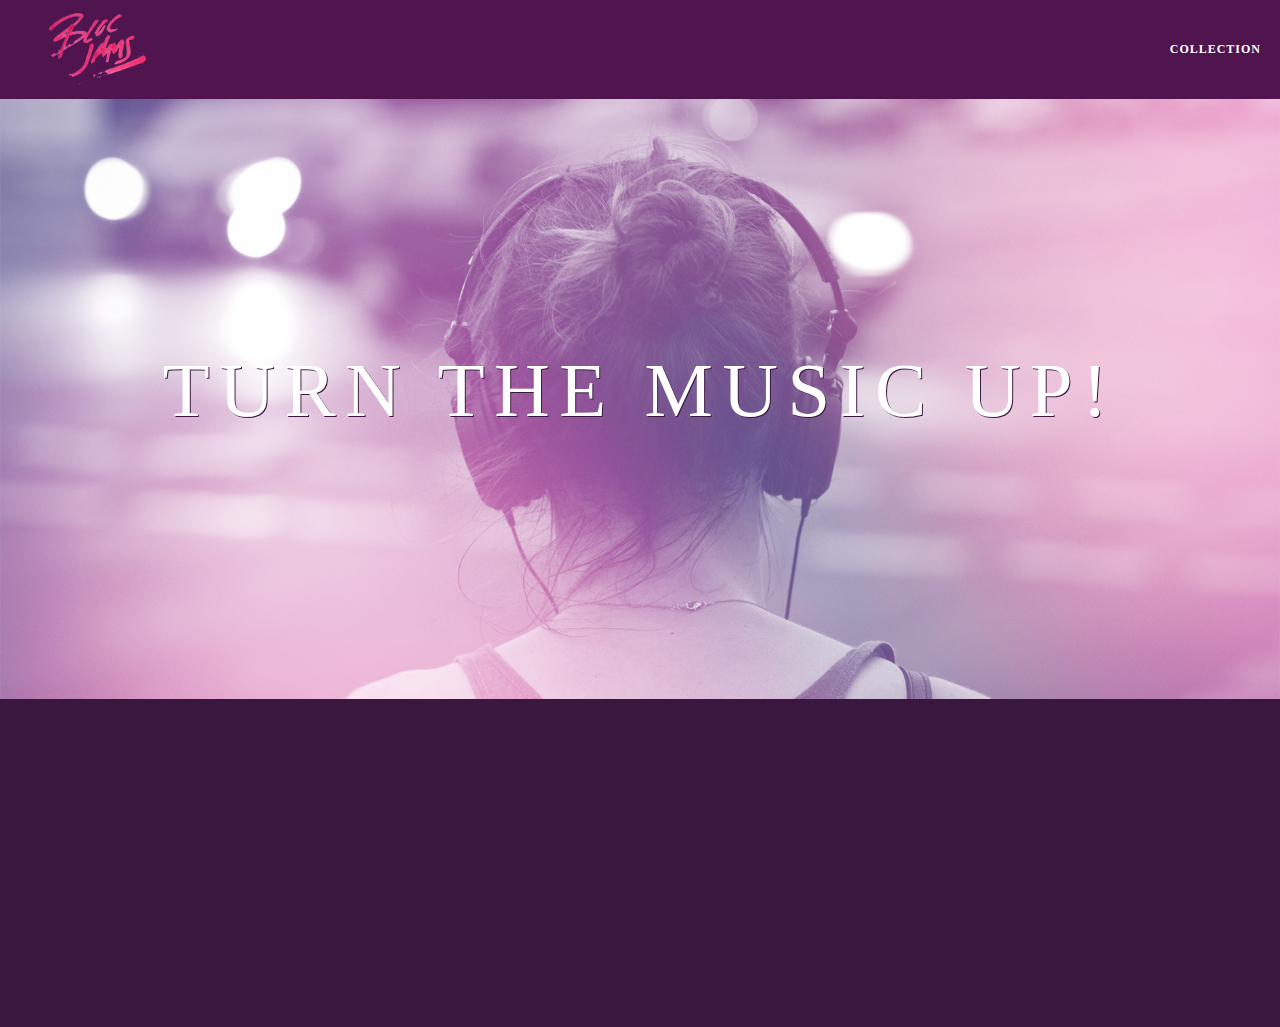
<file: index.html>
<!DOCTYPE html>
<html>
  <head>
    <title>Bloc Jams</title>
    <meta name="viewport" content="width=device-width, initial-scale=1"
    <link rel="stylesheet" type="text/css" href="http://fonts.googleapis.com/css?family=Open+Sans:400,800,600,700,300">
    <link rel="stylesheet" type="text/css" href="http://code.ionicframework.com/ionicons/2.0.1/css/ionicons.min.css">
    <link rel="stylesheet" type="text/css" href="styles/normalize.css">
    <link rel="stylesheet" type="text/css" href="styles/main.css">
    <link rel="stylesheet" type="text/css" href="styles/landing.css">
  </head>
  <body class="landing">
    <nav class="navbar"> <!-- navigation bar -->
      <a href="index.html" class="logo">
        <img src="assets/images/bloc_jams_logo.png" alt="bloc jams logo">
      </a>
      <div class="links-container">
        <a href="collection.html" class="navbar-link">collection</a>
      </div>
    </nav>
    <section class="hero-content"> <!-- hero content -->
      <h1 class="hero-title">Turn the music up!</h1>
    </section>
    <section class="selling-points container clearfix"> <!-- selling points -->
      <div class="point column third">
        <span class="ion-music-note"></span>
        <h5 class="point-title">Choose your music</h5>
        <p class="point-description">The world is full of music; why should you have to listen to music that someone else chose?</p>
      </div>
      <div class="point column third">
        <span class="ion-radio-waves"></span>
        <h5 class="point-title">Unlimited, streaming, ad-free</h5>
        <p class="point-description">No arbitrary limits. No distractions.</p>
      </div>
      <div class="point column third">
        <span class="ion-iphone"></span>
        <h5 class="point-title">Mobile enabled</h5>
        <p class="point-description">Listen to your music on the go. This streaming service is available on all mobile platforms.</p>
      </div>
    </section>
    <script src="https://code.jquery.com/jquery-2.1.3.min.js"></script>
    <script src="scripts/landing.js"></script>
  </body>
</html>
</file>
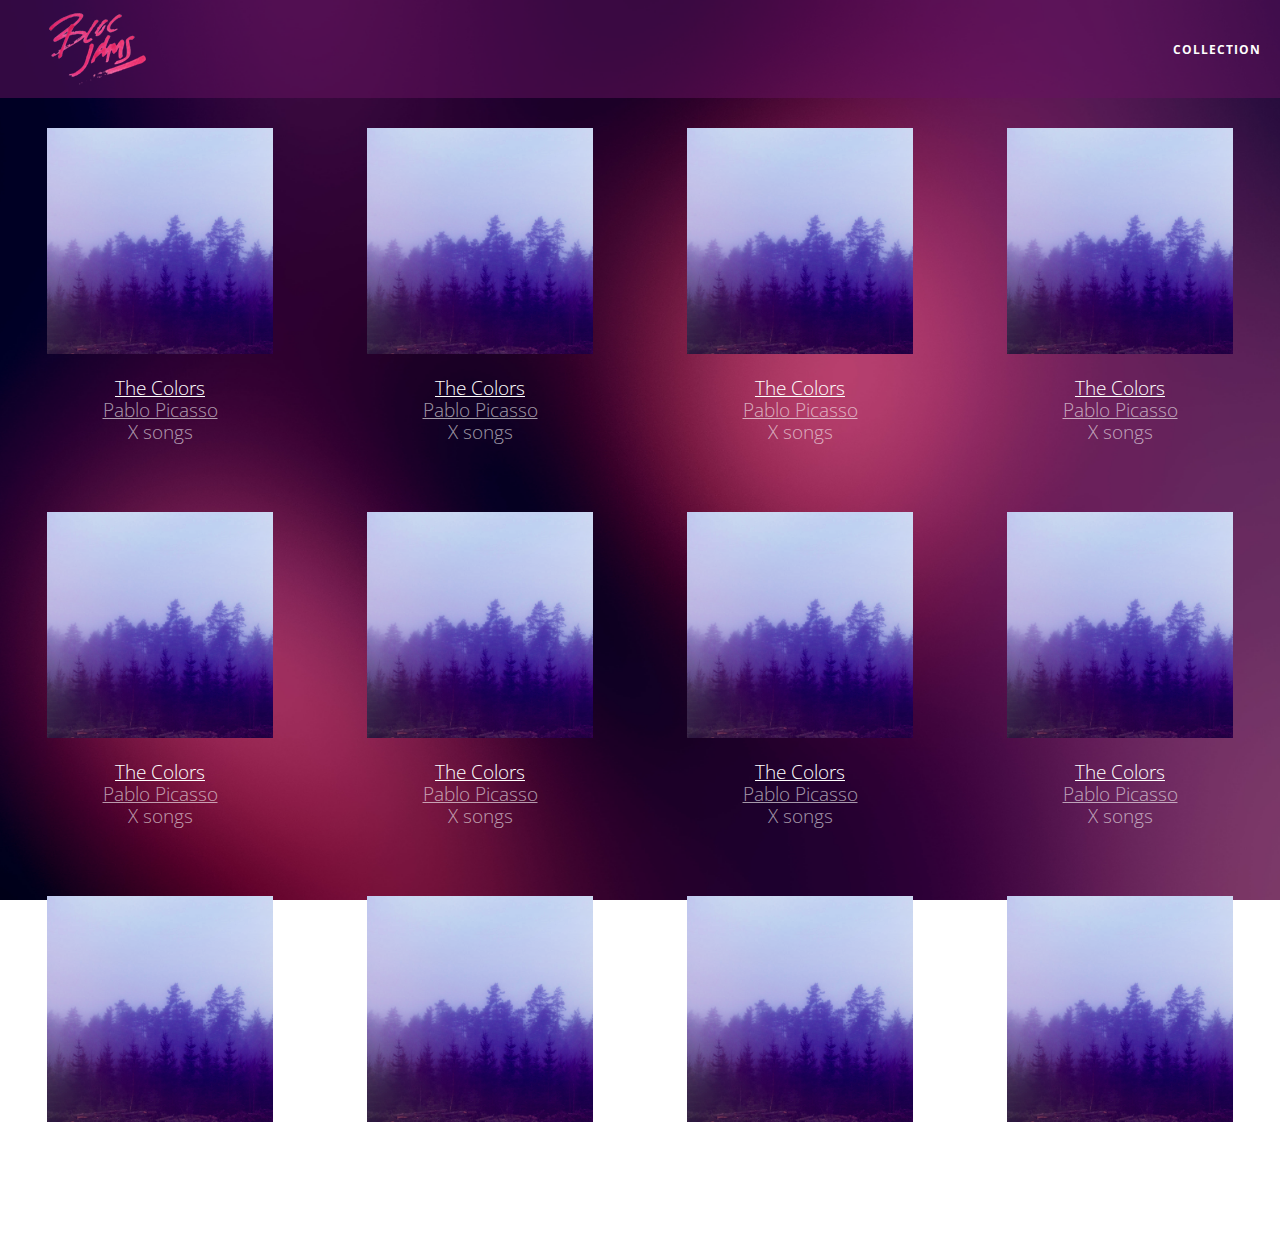
<file: collection.html>
<!DOCTYPE html>
<html>
    <head>
        <title>Bloc Jams</title>
        <meta name="viewport" content="width=device-width, initial-scale=1">
        <link rel="stylesheet" type="text/css" href="http://fonts.googleapis.com/css?family=Open+Sans:400,800,600,700,300">
        <link rel="stylesheet" type="text/css" href="http://code.ionicframework.com/ionicons/2.0.1/css/ionicons.min.css">
        <link rel="stylesheet" type="text/css" href="styles/normalize.css">
        <link rel="stylesheet" type="text/css" href="styles/main.css">
        <link rel="stylesheet" type="text/css" href="styles/collection.css">
    </head>
    <body class="collection">
      <nav class="navbar"> <!-- nav bar -->
        <a href="index.html" class="logo">
          <img src="assets/images/bloc_jams_logo.png" alt="bloc jams logo">
        </a>
        <div class="links-container">
          <a href="collection.html" class="navbar-link">collection</a>
        </div>
      </nav>
      <section class="album-covers container clearfix">

     </section>
     <script src="https://code.jquery.com/jquery-2.1.3.min.js"></script>
     <script src="scripts/collection.js"></script>
    </body>
</html>
</file>
<file: styles/main.css>
*, *::before, *::after {
    -moz-box-sizing: border-box;
    -webkit-box-sizing: border-box;
    box-sizing: border-box;
}

html {
    height: 100%; /* makes sure our HTML takes up 100% of the browser window */
    font-size: 100%;
}

body {
    font-family: 'Open Sans'; /* sets our font to the "Open Sans" typeface */
    color: white;             /* sets the text color to white */
    min-height: 100%;         /* says the height of the body must be, at minimum, 100% of the window */
}

.navbar {
    position: relative;
    padding: 0.5rem;
    /* #1 */
    background-color: rgba(101,18,95,0.5);
    /* #2 */
    z-index: 1;
}

.navbar .logo {
    position: relative;
    left: 2rem;
    cursor: pointer;  /* produces the finger-pointer icon when you hover over the logo */
 }

 .navbar .links-container {
     display: table;
     position: absolute;
     top: 0;
     right: 0;
     height: 100px;
     color: white;
     /* #3 */
     text-decoration: none;
 }

 .links-container .navbar-link {
     display: table-cell;
     position: relative;
     height: 100%;
     padding-left: 1rem;
     padding-right: 1rem;
     /* #4 */
     vertical-align: middle;
     color: white;
     font-size: 0.625rem;
     letter-spacing: 0.05rem;
     font-weight: 700;
     text-transform: uppercase;
     /* #3 */
     text-decoration: none;
     cursor: pointer;
 }

   /* #5 */
 .links-container .navbar-link:hover {
     color: rgb(233,50,117);
 }
}

.container {
    margin: 0 auto;
    max-width: 64rem;
}

.container.narrow {
    max-width: 56rem;
}

@media (min-width: 640px) {
    html { font-size: 112%; }

    .column {
      float: left;
      padding-left: 1rem;
      padding-right: 1rem;
    }

    .column.full { width: 100%; }
    .column.two-thirds { width: 66.7%; }
    .column.half { width: 50%; }
    .column.third { width: 33.3%; }
    .column.fourth { width: 25%; }
    .column.flow-opposite { float: right; }
}

@media (min-width: 1024px) {
    html { font-size: 120%; }
}

.clearfix::before,
.clearfix::after {
     content: " ";
     display: table;
}

.clearfix::after {
     clear: both;
}
</file>
<file: styles/landing.css>
body.landing {
    background-color: rgb(58,23,63);
}

.hero-content {
  position: relative;
  min-height: 600px;
  background-image: url(../assets/images/bloc_jams_bg.jpg);
  background-repeat: no-repeat;
  background-position: center center;
  background-size: cover;
}

.hero-content .hero-title {
    position: absolute;
    top: 40%;
    -webkit-transform: translateY(-50%);
    -moz-transform: translateY(-50%);
    -ms-transform: translateY(-50%);
    transform: translateY(-50%);
    width: 100%;                    /* makes sure the title inhabits the full width of its container */
    text-align: center;             /* aligns text in the horizontal center of the element */
    font-size: 4rem;                /* specifies the size of the font in root em units */
    font-weight: 300;               /* makes the font thinner or lighter weight */
    text-transform: uppercase;      /* transforms the text to be all uppercase lettering */
    letter-spacing: 0.5rem;         /* puts 0.5 root ems worth of space between each letter */
    text-shadow: 1px 1px 0px rgb(58,23,63); /* creates a shadow underneath the text for readability over the image */
}

.selling-points {
    position: relative;
}

.point {
    position: relative;
    padding: 2rem;
    text-align: center;
    opacity: 0;
    -webkit-transform: scaleX(0.9) translateY(3rem);
    -moz-transform: scaleX(0.9) translateY(3rem);
    transform: scaleX(0.9) translateY(3rem);
    -webkit-transition: all 3s cubic-bezier(0.68, -0.55, 0.265, 1.55);
    -moz-transition: all 3s cubic-bezier(0.68, -0.55, 0.265, 1.55);
    transition: all 3s cubic-bezier(0.68, -0.55, 0.265, 1.55);
    -webkit-transition-delay: 0.1s;
    -moz-transition-delay: 0.1s;
    transition-delay: 0.1s;
}

.point .point-title {
    font-size: 1.25rem;
}

.ion-music-note,
.ion-radio-waves,
.ion-iphone {
    color: rgb(233,50,117);
    font-size: 5rem;
}
</file>
<file: styles/collection.css>
body.collection {
     background-image: url(../assets/images/blurred_backgrounds/blur_bg_2.jpg);
     background-repeat: no-repeat;
     background-attachment: fixed;
     background-position: center center;
     background-size: cover;
 }

 .album-covers {
     position: relative;
 }

 .collection-album-container {
     position: relative;
     margin-top: 30px;
     margin-bottom: 20px;
     text-align: center;
 }

 .collection-album-container .caption {
     margin-top: 10px;
 }

 .collection-album-container .caption p {
     font-size: 1rem;
     font-weight: 300;
     color: rgba(255, 255, 255, 0.6);
 }

 .collection-album-container .caption p a {
     color: rgba(255, 255, 255, 0.6);
 }

 .collection-album-container .caption p a.album-name {
     color: white;
 }

 .collection-album-container img {
     width: 80%;
 }
</file>
